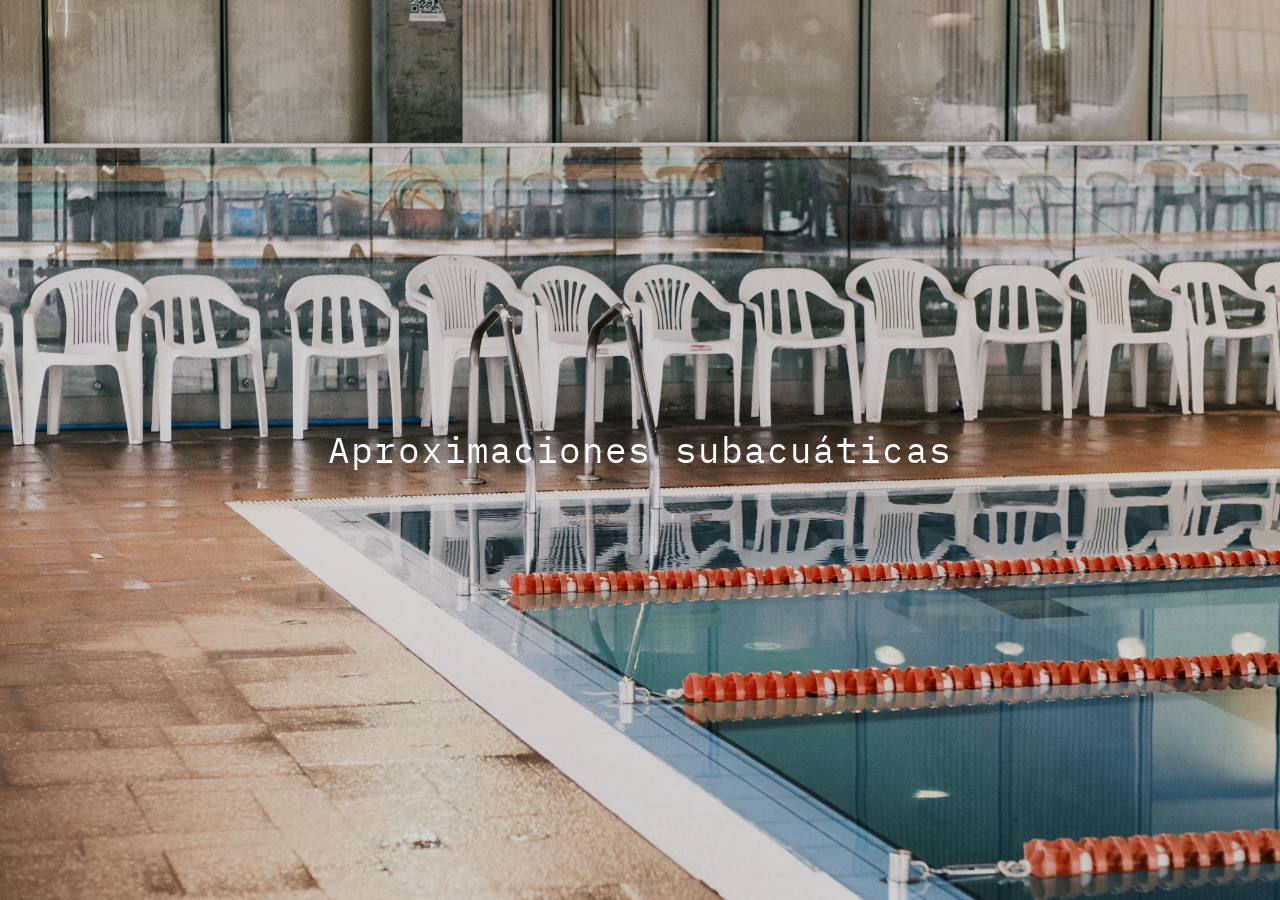
<file: index.html>
<!DOCTYPE html>
<html lang="es">
<head>
  <meta charset="UTF-8">
  <meta name="viewport" content="width=device-width, initial-scale=1.0">
    <link rel="icon" type="image/x-icon" href="./favicon.ico">
    <link rel="apple-touch-icon" sizes="180x180" href="./apple-touch-icon.webp">
    <link rel="icon" type="image/png" sizes="32x32" href="./favicon-32x32.webp">
    <link rel="icon" type="image/png" sizes="16x16" href="./favicon-16x16.webp">
  <title>APROXIMACIONES SUBACUÁTICAS</title>
  <meta property="og:type" content="website">
  <meta property="og:title" content="APROXIMACIONES SUBACUÁTICAS">
  <meta property="og:description" content="Un proyecto de experimentación sonora y deportiva del Club Sonoro Deportivo.">
  <meta property="og:image" content="https://clubsonorodeportivo.cl/img/portada.webp">
  <meta property="og:url" content="https://clubsonorodeportivo.cl/aproximaciones-subacuaticas.html">
  <link href="https://cdn.jsdelivr.net/npm/bootstrap@5.3.3/dist/css/bootstrap.min.css" rel="stylesheet">
  <link href="https://fonts.googleapis.com/css2?family=IBM+Plex+Mono:wght@300;400&display=swap" rel="stylesheet">
  <link href="./styles/main.css?v=2" rel="stylesheet">
</head>
<body>

  <a href="./aproximaciones-subacuaticas.html" class="gallery-link">
    <img src="./img/portada.webp" alt="Aproximaciones subacuáticas">
    <div class="overlay-text">
      <span>Aproximaciones subacuáticas</span>
    </div>
  </a>

  <script src="https://cdn.jsdelivr.net/npm/bootstrap@5.3.3/dist/js/bootstrap.bundle.min.js"></script>
  <script src="./js/main.js"></script>
</body>
</html>
</file>
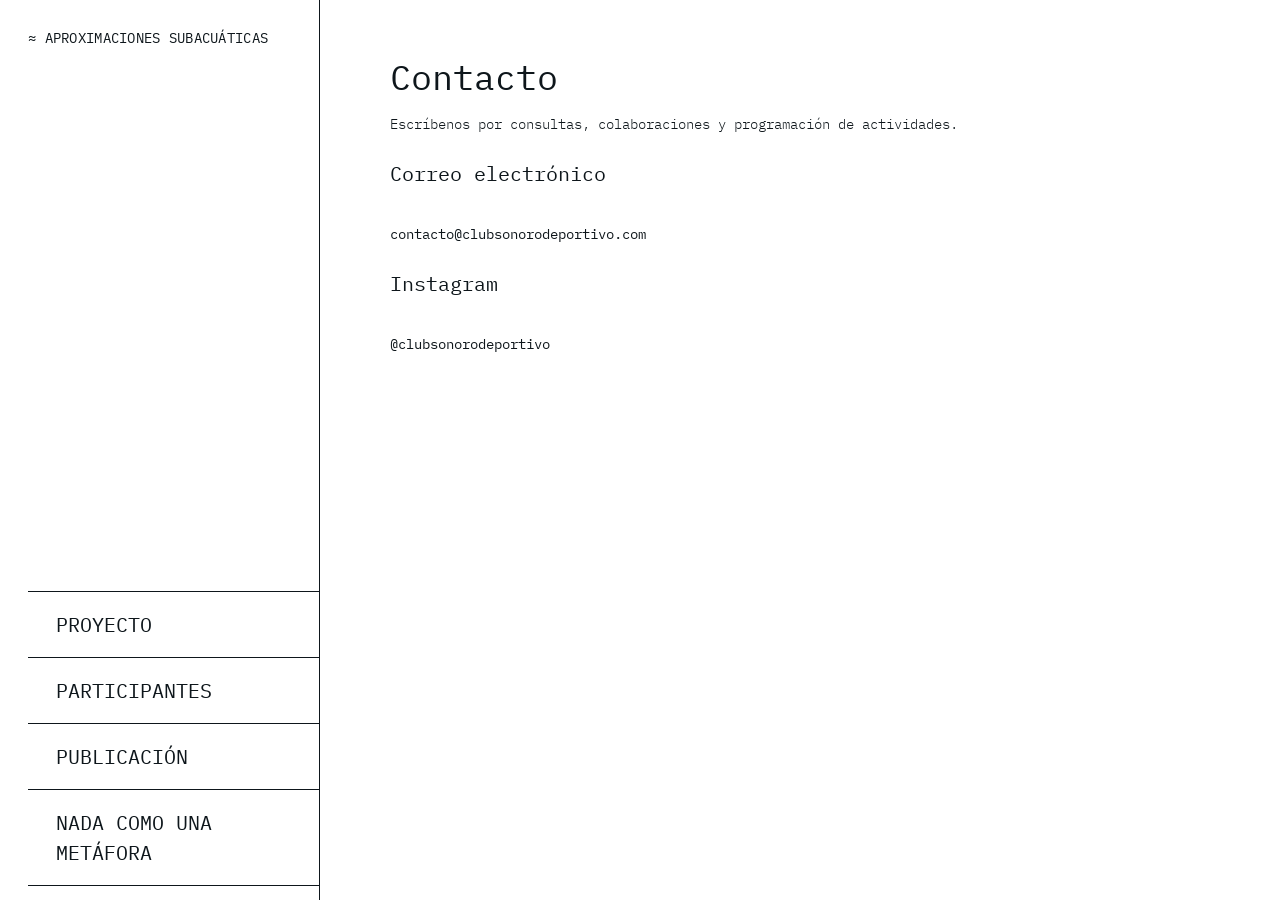
<file: aproximaciones-subacuaticas/contacto.html>
<!DOCTYPE html>
<html lang="es">

<head>
    <meta charset="UTF-8">
    <meta name="viewport" content="width=device-width, initial-scale=1.0">
    <link rel="icon" type="image/x-icon" href="../favicon.ico">
    <link rel="apple-touch-icon" sizes="180x180" href="../apple-touch-icon.webp">
    <link rel="icon" type="image/png" sizes="32x32" href="../favicon-32x32.webp">
    <link rel="icon" type="image/png" sizes="16x16" href="../favicon-16x16.webp">
    <title>Contacto - Aproximaciones subacuáticas</title>
    <link href="https://cdn.jsdelivr.net/npm/bootstrap@5.3.3/dist/css/bootstrap.min.css" rel="stylesheet">
    <link
        href="https://fonts.googleapis.com/css2?family=IBM+Plex+Mono:wght@300;400&display=swap"
        rel="stylesheet">
    <link href="../styles/main.css?v=2" rel="stylesheet">
</head>

<body>

    <div class="topbar">
        <a class="topbar-title" href="../aproximaciones-subacuaticas.html">≈ APROXIMACIONES SUBACUÁTICAS</a>
        <button class="hamburger" id="menuToggle" aria-label="Menú">
            <span></span><span></span><span></span>
        </button>
    </div>

    <div class="page-wrap">

        <aside class="sidebar" id="sidebar">
            <p class="sidebar-title"><a href="../aproximaciones-subacuaticas.html">≈ APROXIMACIONES SUBACUÁTICAS</a></p>
            <ul class="sidebar-nav">
                <li><a href="./proyecto.html">PROYECTO</a></li>
                <li><a href="./participantes.html">PARTICIPANTES</a></li>
                <li><a href="./publicacion.html">PUBLICACIÓN</a></li>
                <li><a href="./nada-como-una-metafora.html">NADA COMO UNA<br>METÁFORA</a></li>
            </ul>
        </aside>

        <main class="content-area-info">
            <section id="contacto">
                <h1>Contacto</h1>
                <p>Escríbenos por consultas, colaboraciones y programación de actividades.</p>

                <h3>Correo electrónico</h3>
                <p><a class="btn-text" href="mailto:contacto@clubsonorodeportivo.cl">contacto@clubsonorodeportivo.com</a></p>

                <h3>Instagram</h3>
                <p><a class="btn-text" href="https://instagram.com/clubsonorodeportivo" target="_blank" rel="noopener noreferrer">@clubsonorodeportivo</a></p>
            </section>
        </main>

    </div>

    <script src="https://cdn.jsdelivr.net/npm/bootstrap@5.3.3/dist/js/bootstrap.bundle.min.js"></script>
    <script src="../js/main.js"></script>

</body>

</html>
</file>
<file: styles/main.css>
:root {
  --color-accent: #8fcff3;
  --color-background: #0E161B;
  --color-surface: #FFFFFF;

  --font-primary: 'IBM Plex Mono', monospace;

  --font-size-h1: 35px;
  --font-size-h2: 30px;
  --font-size-h3: 20px;
  --font-size-body: 14px;

  --font-weight-light: 300;
  --font-weight-regular: 400;
}

*,
*::before,
*::after {
  box-sizing: border-box;
  margin: 0;
  padding: 0;
}

html,
body {
  width: 100%;
  min-height: 100%;
  background: var(--color-surface);
  color: var(--color-background);
  font-family: var(--font-primary);
  font-size: var(--font-size-body);
  font-weight: var(--font-weight-light);
}

h1,
h2,
h3,
p,
a,
li,
button {
  font-family: var(--font-primary);
}

h1 {
  font-size: var(--font-size-h1);
  font-weight: var(--font-weight-regular);
  line-height: 1.2;
  margin-bottom: 1rem;
}

h2 {
  font-size: var(--font-size-h2);
  font-weight: var(--font-weight-regular);
  line-height: 1.25;
  margin-bottom: 0.8rem;
}

h3 {
  font-size: var(--font-size-h3);
  font-weight: var(--font-weight-regular);
  line-height: 1.3;
}

p {
  font-size: var(--font-size-body);
  line-height: 1.65;
  font-weight: var(--font-weight-light);
}

a {
  color: inherit;
}

/* Landing */
.gallery-link {
  display: block;
  width: 100vw;
  height: 100vh;
  position: relative;
  text-decoration: none;
  overflow: hidden;
}

.gallery-link img {
  width: 100%;
  height: 100%;
  object-fit: cover;
  display: block;
  filter: brightness(0.84) saturate(0.9);
  transition: transform 0.8s ease, filter 0.8s ease;
}

.gallery-link:hover img {
  transform: scale(1.03);
  filter: brightness(0.65) saturate(1);
}

.overlay-text {
  position: absolute;
  inset: 0;
  display: flex;
  align-items: center;
  justify-content: center;
  opacity: 1;
  pointer-events: none;
  padding: 1.5rem;
}

.overlay-text span {
  color: var(--color-surface);
  text-align: center;
  font-size: clamp(1.6rem, 3vw, 2.6rem);
  font-weight: var(--font-weight-regular);
  letter-spacing: 0.03em;
  line-height: 1.2;
  text-shadow: 0 0 26px rgba(14, 22, 27, 0.95);
}

/* Mobile top bar */
.topbar {
  display: none;
  position: fixed;
  top: 0;
  left: 0;
  right: 0;
  height: 56px;
  background: var(--color-surface);
  z-index: 200;
  align-items: center;
  padding: 0 1rem;
  border-bottom: 0.5px solid var(--color-background);
}

.topbar-title {
  text-decoration: none;
  color: var(--color-background);
  flex: 1;
  font-size: 1rem;
  font-weight: var(--font-weight-regular);
  letter-spacing: 0.02em;
}

.hamburger {
  background: none;
  border: none;
  cursor: pointer;
  padding: 4px;
  display: flex;
  flex-direction: column;
  gap: 5px;
}

.hamburger span {
  display: block;
  width: 22px;
  height: 1px;
  background: var(--color-background);
  transition: all 0.3s ease;
}

.hamburger.open span:nth-child(1) {
  transform: translateY(6px) rotate(45deg);
}

.hamburger.open span:nth-child(2) {
  opacity: 0;
}

.hamburger.open span:nth-child(3) {
  transform: translateY(-6px) rotate(-45deg);
}

/* Layout */
.page-wrap {
  display: flex;
  width: 100%;
  height: 100vh;
}

.sidebar {
  width: 23.5%;
  min-width: 320px;
  max-width: 360px;
  height: 100vh;
  display: flex;
  flex-direction: column;
  padding: 0;
  border-right: 0.5px solid var(--color-background);
  flex-shrink: 0;
  background: var(--color-surface);
  overflow-y: auto;
}

.sidebar-title {
  margin: 0;
  line-height: 1.5;
  padding: 2rem 2rem 0;
}

.sidebar-title a {
  color: var(--color-background);
  text-decoration: none;
  font-size: 14px;
  font-weight: var(--font-weight-regular);
  letter-spacing: 0.02em;
}

.sidebar-nav {
  list-style: none;
  margin-top: auto;
}

.sidebar-nav li {
  border-top: 0.5px solid var(--color-background);
}

.sidebar-nav li:last-child {
  border-bottom: 0.5px solid var(--color-background);
}

.sidebar-nav a {
  display: block;
  padding: 1.25rem 2rem;
  font-size: var(--font-size-h3);
  font-weight: var(--font-weight-regular);
  color: var(--color-background);
  text-decoration: none;
  transition: color 0.2s ease;
}

.sidebar-nav a:hover,
.sidebar-nav a.active,
.submenu a:hover,
.submenu a.active {
  color: var(--color-accent);
}

.has-submenu {
  margin: 0;
}

.submenu {
  list-style: none;
  max-height: 0;
  overflow: hidden;
  transition: max-height 0.35s ease;
  border-top: 0.5px solid var(--color-background);
}

.submenu.open {
  max-height: 220px;
}

.submenu li {
  border-top: 0;
}

.submenu a {
  padding: 0.75rem 2rem;
  font-size: 14px;
  color: var(--color-background);
}

.submenu-toggle {
  cursor: pointer;
}

.content-area,
.content-area-info {
  flex: 1;
  height: 100vh;
  overflow-y: auto;
  overflow-x: hidden;
  background: var(--color-surface);
  color: var(--color-background);
}

.content-area-info section,
#proyecto,
#proceso {
  padding: 4rem 5rem;
  max-width: 900px;
}

.content-area-info h1,
.content-area-info h2,
.content-area-info h3 {
  color: var(--color-background);
}

.content-area-info h3 {
  margin-bottom: 2.5rem;
}

.content-area-info p {
  margin-bottom: 1.75rem;
  line-height: 1.75;
  max-width: 760px;
}

.video-wrapper {
  width: 100%;
  height: 100vh;
}

/* Aproximaciones home: video fondo en toda la ventana */
.video-bg-page {
  position: relative;
  background: var(--color-background);
  color: var(--color-surface);
}

.video-bg-page .video-bg-layer {
  position: fixed;
  inset: 0;
  width: 100vw;
  height: 100vh;
  z-index: 0;
  overflow: hidden;
  background: var(--color-background);
}

.video-bg-page .video-bg-layer iframe {
  position: absolute;
  top: 50%;
  left: 50%;
  width: 177.78vh;
  height: 56.25vw;
  min-width: 100vw;
  min-height: 100vh;
  transform: translate(-50%, -50%);
  border: 0;
  pointer-events: none;
}

#video-fallback {
  display: none;
  position: absolute;
  inset: 0;
  width: 100%;
  height: 100%;
  object-fit: cover;
}

.video-bg-page .page-wrap,
.video-bg-page .topbar {
  position: relative;
  z-index: 1;
}

.video-bg-page .topbar {
  background: var(--color-background);
  border-bottom: 1px solid rgba(143, 207, 243, 0.35);
}

.video-bg-page .topbar-title {
  color: var(--color-surface);
}

.video-bg-page .hamburger span {
  background: var(--color-surface);
}

.video-bg-page .content-area {
  background: transparent;
}

.video-bg-page .project-info {
  background: rgba(14, 22, 27, 0.72);
  backdrop-filter: blur(1px);
}

.video-bg-page .project-info h1,
.video-bg-page .project-info h2,
.video-bg-page .project-info h3 {
  color: var(--color-accent);
}

.video-bg-page .project-info .project-description,
.video-bg-page .project-info .collaborators-list li {
  color: var(--color-surface);
}

.video-bg-page .sidebar {
  background: rgba(14, 22, 27, 0.7);
  border-right: 1px solid rgba(143, 207, 243, 0.35);
}

.video-bg-page .sidebar-title a,
.video-bg-page .sidebar-nav a,
.video-bg-page .submenu a {
  color: var(--color-surface);
}

.video-bg-page .sidebar-nav li,
.video-bg-page .sidebar-nav li:last-child,
.video-bg-page .submenu {
  border-color: rgba(143, 207, 243, 0.35);
}

.video-ratio {
  width: 100%;
  height: 100%;
  position: relative;
}

.video-ratio iframe {
  width: 100%;
  height: 100%;
  border: 0;
}

.project-info {
  min-height: auto;
  background: var(--color-surface);
  padding: 2.2rem;
  border-top: 0.5px solid var(--color-background);
}

.project-description,
.collaborators-list li {
  color: var(--color-background);
  opacity: 0.9;
}

.collaborators-list {
  list-style: none;
  margin-top: 0.5rem;
}

.collaborators-list li {
  padding: 0.3rem 0;
}

.thumbnail {
  width: 100%;
  aspect-ratio: 1 / 1;
  object-fit: cover;
  display: block;
}

.image-container {
  margin: 0;
}

.image-container h3 {
  margin-top: 0.8rem;
  margin-bottom: 0.4rem;
  font-size: 18px;
  color: var(--color-background);
}

.image-container p {
  opacity: 0.85;
}

/* Participant cards con overlay hover */
.participant-card {
  position: relative;
  overflow: hidden;
  margin: 0;
}

.participant-card .thumbnail {
  display: block;
  width: 100%;
  aspect-ratio: 1 / 1;
  object-fit: cover;
}

.participant-overlay {
  position: absolute;
  inset: 0;
  display: flex;
  flex-direction: column;
  justify-content: flex-end;
  padding: 1rem;
  background: transparent;
  transition: background 0.3s ease;
}

.participant-overlay h3,
.participant-overlay p {
  color: var(--color-background);
  opacity: 0;
  transition: opacity 0.3s ease;
  margin: 0;
}

.participant-overlay h3 {
  font-size: 16px;
  margin-bottom: 0.25rem;
}

.participant-card:hover .participant-overlay {
  background: rgba(143, 207, 243, 0.75);
}

.participant-card:hover .participant-overlay h3,
.participant-card:hover .participant-overlay p {
  opacity: 1;
}

.logo-th {
  background: transparent;
}

/* Mosaic */
.mosaic,
.image-gallery {
  display: grid;
  grid-template-columns: repeat(3, 1fr);
  gap: 0;
  width: 100%;
}

.mosaic img,
.gallery-img {
  width: 100%;
  height: 100%;
  object-fit: cover;
  display: block;
}

.gallery-img {
  cursor: pointer;
  transition: filter 0.25s ease;
}

.gallery-img:hover {
  filter: brightness(0.88);
}

#proyecto .project-mosaic-gallery {
  width: 100%;
  margin-left: 0;
  margin-right: 0;
  margin-top: 1.75rem;
  margin-bottom: 2rem;
  display: grid;
  grid-template-columns: repeat(12, minmax(0, 1fr));
  grid-auto-flow: dense;
  gap: 0;
}

#proyecto .project-mosaic-gallery .gallery-img {
  width: 100%;
  height: 100%;
  object-fit: cover;
  display: block;
  margin: 0;
  grid-column: span 3;
  aspect-ratio: 3 / 4;
}

#proyecto .project-mosaic-gallery .gallery-img.tile-h {
  grid-column: span 6;
  aspect-ratio: 4 / 3;
}

#publicacion .publication-mosaic-gallery {
  width: 100%;
  margin-left: 0;
  margin-right: 0;
  margin-top: 1.75rem;
  margin-bottom: 2rem;
  display: grid;
  grid-template-columns: repeat(12, minmax(0, 1fr));
  grid-auto-flow: dense;
  gap: 0;
}

#publicacion .publication-mosaic-gallery .gallery-img {
  width: 100%;
  height: 100%;
  object-fit: cover;
  display: block;
  margin: 0;
  grid-column: span 3;
  aspect-ratio: 3 / 4;
}

#publicacion .publication-mosaic-gallery .gallery-img.tile-h {
  grid-column: span 6;
  aspect-ratio: 4 / 3;
}

#metafora .metafora-mosaic-gallery {
  width: 100%;
  margin-left: 0;
  margin-right: 0;
  margin-top: 1.75rem;
  margin-bottom: 2rem;
  display: grid;
  grid-template-columns: repeat(12, minmax(0, 1fr));
  grid-auto-flow: dense;
  gap: 0;
}

#metafora .metafora-mosaic-gallery .gallery-img {
  width: 100%;
  height: 100%;
  object-fit: cover;
  display: block;
  margin: 0;
  grid-column: span 3;
  aspect-ratio: 3 / 4;
}

#metafora .metafora-mosaic-gallery .gallery-img.tile-h {
  grid-column: span 6;
  aspect-ratio: 4 / 3;
}

.metafora-page .content-area-info {
  scroll-snap-type: y proximity;
}

#metafora {
  max-width: 960px;
}

#metafora > h1 {
  scroll-snap-align: start;
}

#metafora .metafora-panel {
  min-height: 88vh;
  padding-bottom: 10vh;
  scroll-snap-align: start;
  display: flex;
  flex-direction: column;
  justify-content: flex-start;
}

#metafora .metafora-panel > h2 {
  margin-bottom: 1rem;
}

#metafora .metafora-panel-video .metafora-video-stage {
  width: 100%;
  max-width: none;
  height: 0;
  padding-bottom: 56.25%;
  margin-bottom: 1.25rem;
}

#metafora .metafora-panel-video .metafora-video-stage iframe {
  position: absolute;
  inset: 0;
  width: 100%;
  height: 100%;
  border: 0;
}

#metafora .metafora-panel-album .metafora-album-layout {
  flex: 1;
  align-items: center;
  margin-bottom: 1rem;
}

#metafora .metafora-panel-album .thumbnail {
  aspect-ratio: 1 / 1;
  object-fit: cover;
  width: 100%;
}

#metafora .metafora-panel-mosaic {
  min-height: 92vh;
}

/* Proceso: masonry compacta sin recortes */
#proceso .process-gallery {
  display: block;
  column-count: 3;
  column-gap: 0;
  line-height: 0;
}

#proceso .process-gallery .gallery-img {
  width: 100%;
  height: auto;
  object-fit: contain;
  display: block;
  margin: 0;
  break-inside: avoid;
}

/* Buttons */
.btn-circle {
  width: 100px;
  height: 100px;
  border-radius: 50%;
  background-color: var(--color-surface);
  color: var(--color-background);
  font-family: var(--font-primary);
  font-size: 12px;
  font-weight: var(--font-weight-regular);
  border: none;
  cursor: pointer;
  display: flex;
  align-items: center;
  justify-content: center;
  text-align: center;
  line-height: 1.4;
  position: fixed;
  bottom: 2rem;
  right: 2rem;
  z-index: 300;
  text-decoration: none;
}

.btn-text {
  font-family: var(--font-primary);
  font-size: var(--font-size-body);
  font-weight: var(--font-weight-regular);
  color: var(--color-background);
  background: none;
  border: none;
  cursor: pointer;
  padding: 0;
  text-decoration: none;
  display: inline-block;
}

.btn-text:hover {
  color: var(--color-accent);
}

/* Modal */
.image-modal {
  display: none;
  position: fixed;
  top: 0;
  left: 0;
  width: 100%;
  height: 100%;
  background: rgba(14, 22, 27, 0.94);
  z-index: 1000;
  align-items: center;
  justify-content: center;
  padding: 1rem;
}

.image-modal.active {
  display: flex;
}

.modal-content {
  position: relative;
  max-width: 90vw;
  max-height: 90vh;
  display: flex;
  align-items: center;
  justify-content: center;
}

.modal-image-wrapper {
  display: flex;
  flex-direction: column;
  align-items: center;
}

.modal-image {
  max-width: 100%;
  max-height: 78vh;
  object-fit: contain;
}

.modal-caption {
  color: var(--color-surface);
  font-size: 12px;
  margin-top: 0.8rem;
  opacity: 0.9;
}

.modal-close,
.modal-nav {
  background: none;
  border: 0;
  color: var(--color-surface);
  cursor: pointer;
}

.modal-close {
  position: absolute;
  top: -8px;
  right: -8px;
  font-size: 2rem;
}

.modal-nav {
  position: absolute;
  top: 50%;
  transform: translateY(-50%);
  font-size: 2rem;
}

.modal-prev {
  left: -2.2rem;
}

.modal-next {
  right: -2.2rem;
}

@media (max-width: 991.98px) {
  .topbar {
    display: flex;
  }

  .page-wrap {
    padding-top: 56px;
  }

  .sidebar {
    position: fixed;
    top: 56px;
    left: 0;
    width: 100%;
    max-width: none;
    min-width: 0;
    height: calc(100vh - 56px);
    transform: translateX(-100%);
    transition: transform 0.35s ease;
    z-index: 250;
    border-right: none;
    border-bottom: 0.5px solid var(--color-background);
  }

  .sidebar.open {
    transform: translateX(0);
  }

  .sidebar-title {
    display: none;
  }

  .sidebar-nav a {
    font-size: 18px;
  }

  .content-area,
  .content-area-info {
    height: calc(100vh - 56px);
  }

  .video-wrapper {
    height: auto;
  }

  .video-ratio {
    height: 0;
    padding-bottom: 56.25%;
  }

  .video-ratio iframe {
    position: absolute;
    top: 0;
    left: 0;
  }

  .content-area-info section,
  #proyecto,
  #proceso,
  .project-info {
    padding: 1.8rem;
  }

  #proyecto .project-mosaic-gallery {
    grid-template-columns: repeat(8, minmax(0, 1fr));
  }

  #publicacion .publication-mosaic-gallery {
    grid-template-columns: repeat(8, minmax(0, 1fr));
  }

  #metafora .metafora-mosaic-gallery {
    grid-template-columns: repeat(8, minmax(0, 1fr));
  }

  #metafora .metafora-panel {
    min-height: 82vh;
    padding-bottom: 8vh;
  }

  #proyecto .project-mosaic-gallery .gallery-img,
  #publicacion .publication-mosaic-gallery .gallery-img,
  #metafora .metafora-mosaic-gallery .gallery-img {
    grid-column: span 4;
  }

  #proyecto .project-mosaic-gallery .gallery-img.tile-h,
  #publicacion .publication-mosaic-gallery .gallery-img.tile-h,
  #metafora .metafora-mosaic-gallery .gallery-img.tile-h {
    grid-column: span 8;
  }

  .mosaic,
  .image-gallery {
    grid-template-columns: repeat(2, 1fr);
  }

  #proceso .process-gallery {
    column-count: 2;
  }

  .btn-circle {
    width: 84px;
    height: 84px;
    bottom: 1rem;
    right: 1rem;
    font-size: 11px;
  }

  .modal-prev {
    left: 0;
  }

  .modal-next {
    right: 0;
  }

  .video-bg-page .sidebar {
    border-bottom: 1px solid rgba(143, 207, 243, 0.35);
  }
}

@media (max-width: 680px) {
  h1 {
    font-size: 30px;
  }

  h2 {
    font-size: 24px;
  }

  h3 {
    font-size: 18px;
  }

  .mosaic,
  .image-gallery {
    grid-template-columns: 1fr;
  }

  #proceso .process-gallery {
    column-count: 1;
  }

  #proyecto .project-mosaic-gallery {
    grid-template-columns: repeat(2, minmax(0, 1fr));
  }

  #publicacion .publication-mosaic-gallery {
    grid-template-columns: repeat(2, minmax(0, 1fr));
  }

  #metafora .metafora-mosaic-gallery {
    grid-template-columns: repeat(2, minmax(0, 1fr));
  }

  #metafora .metafora-panel {
    min-height: auto;
    padding-bottom: 2.4rem;
  }

  #proyecto .project-mosaic-gallery .gallery-img,
  #publicacion .publication-mosaic-gallery .gallery-img,
  #metafora .metafora-mosaic-gallery .gallery-img,
  #proyecto .project-mosaic-gallery .gallery-img.tile-h,
  #publicacion .publication-mosaic-gallery .gallery-img.tile-h,
  #metafora .metafora-mosaic-gallery .gallery-img.tile-h {
    grid-column: span 2;
  }
}
</file>
